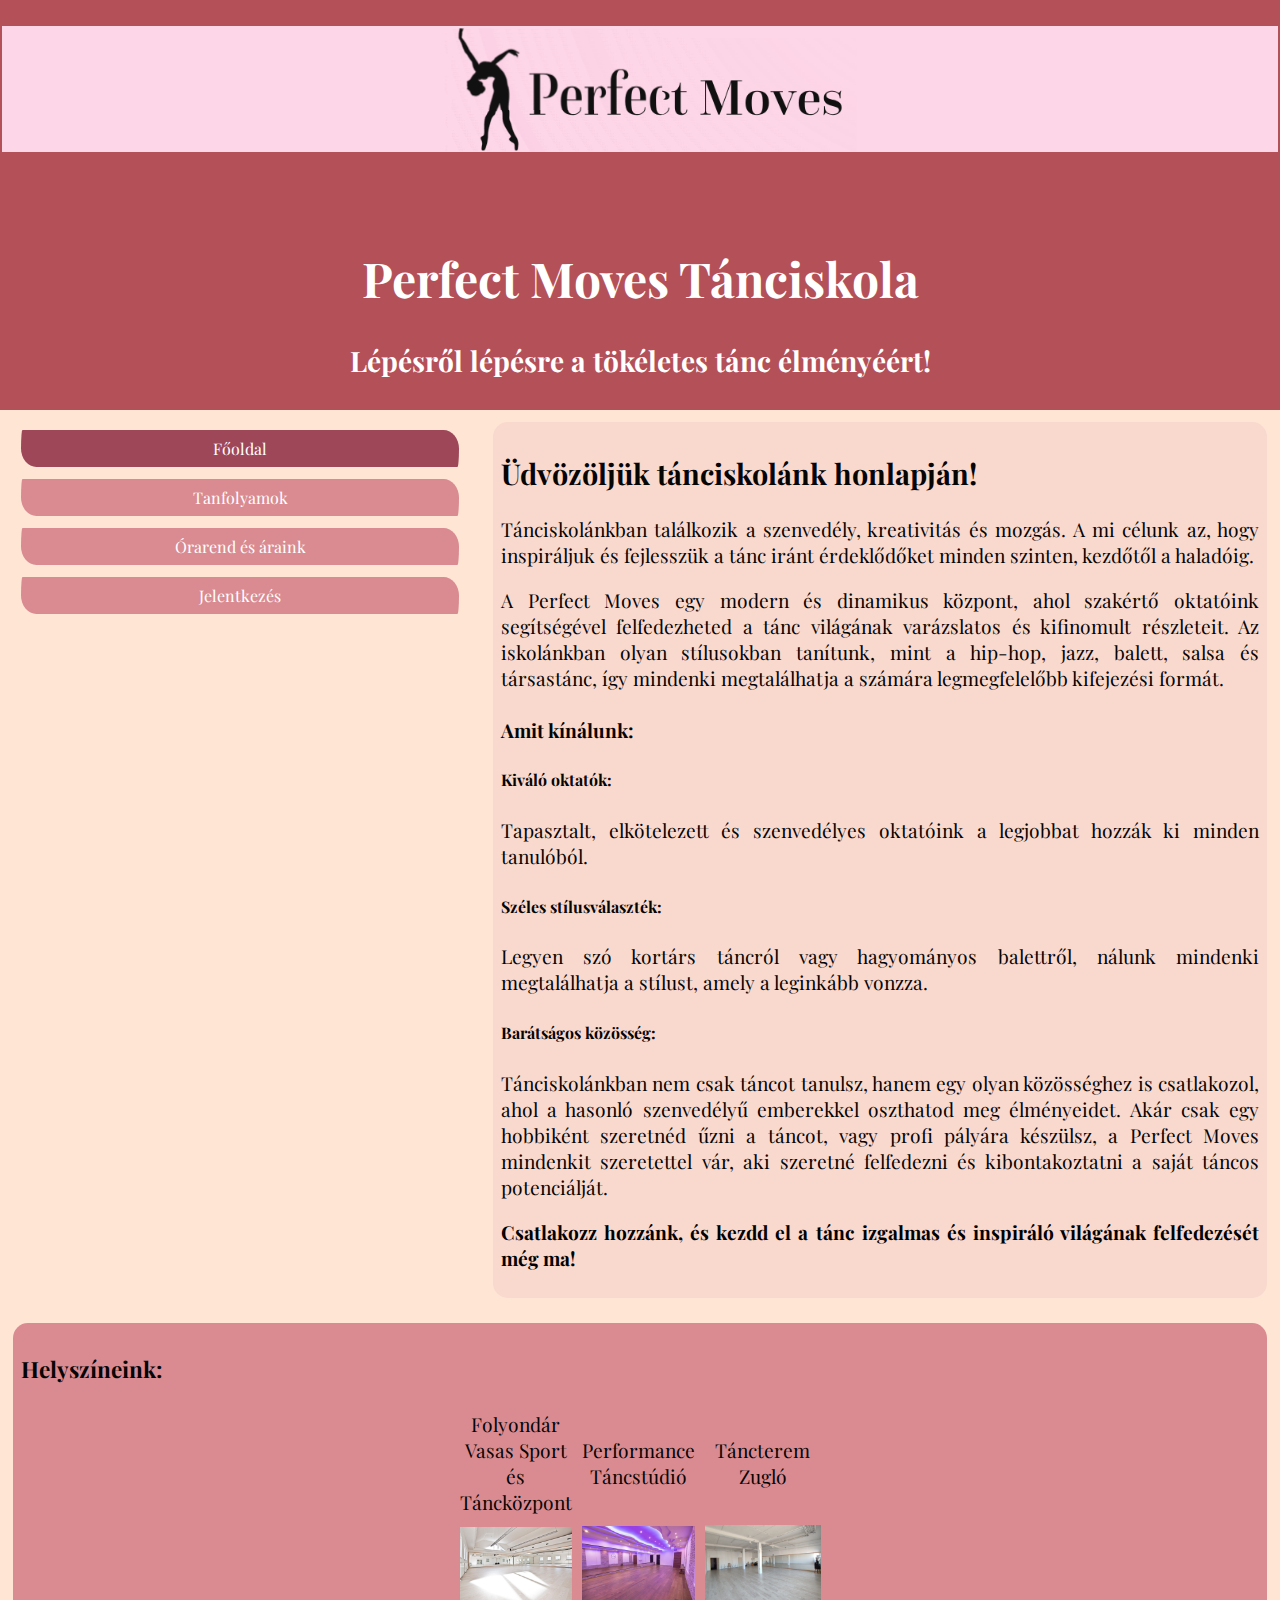
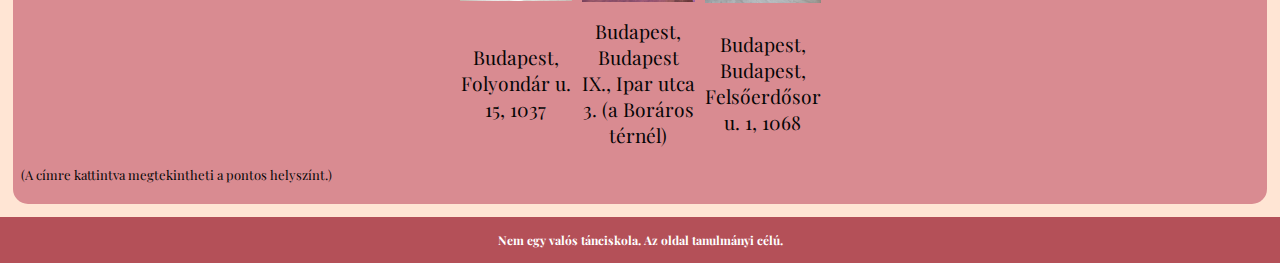
<file: weblap_beadandó/index.html>
<!DOCTYPE HTML>
<HTML lang="hu">

<head>
    <meta charset="utf-8">
    <meta name="viewport" content="width=device-width, initial-scale=1.0">
    <link rel="stylesheet" href="style.css">
    <meta name="description" content="Perfect Moves Tánciskola weboldala">
    <meta name="copyright" content="Csak tanulmányi célokra">
    <meta name="author" content="Zsámbokréty Zsófia">
    <link rel="preconnect" href="https://fonts.googleapis.com">
    <link rel="preconnect" href="https://fonts.googleapis.com">
    <link rel="preconnect" href="https://fonts.gstatic.com" crossorigin>
    <link href="https://fonts.googleapis.com/css2?family=Playfair+Display&family=Roboto:wght@500&display=swap" rel="stylesheet">
    <link rel="icon" type= "image/x-icon" href="icon.png">
    <title>Perfect Moves Tánciskola</title>
    <link href="PlayfairDisplay-Italic-VariableFont_wght.ttf" rel="stylesheet">

</head>

<body>
    <header>
        <p><img src="logo2.png" alt="logo" class="logokep"></p><br>
        <h1>Perfect Moves Tánciskola</h1>
        <h3>Lépésről lépésre a tökéletes tánc élményéért!</h3>
    </header>
    <div class="container">
        <nav>
            <ul>
                <li><a class="active" href="#">Főoldal</a></li>
                <li><a href="Perfect Moves_tanfolyamok.html">Tanfolyamok</a></li>
                <li><a href="Perfect Moves_orarend.html">Órarend és áraink</a></li>
                <li><a href="Perfect Moves_jelentkezes.html">Jelentkezés</a></li>
            </ul>
        </nav>


        <article>
            <h2>Üdvözöljük tánciskolánk honlapján!</h2>
            <p>Tánciskolánkban találkozik a szenvedély, kreativitás és mozgás.
                A mi célunk az, hogy inspiráljuk és fejlesszük a tánc iránt érdeklődőket minden
                szinten, kezdőtől a haladóig.

            <p>A Perfect Moves egy modern és dinamikus központ, ahol szakértő oktatóink segítségével
                felfedezheted a tánc világának varázslatos és kifinomult részleteit. Az iskolánkban olyan
                stílusokban tanítunk, mint a hip-hop, jazz, balett, salsa és társastánc, így
                mindenki megtalálhatja a számára legmegfelelőbb kifejezési formát.</p>

            <h4>Amit kínálunk:</h4>

            <h5>Kiváló oktatók:</h5> Tapasztalt, elkötelezett és szenvedélyes oktatóink a legjobbat hozzák ki minden
            tanulóból.
            <h5>Széles stílusválaszték:</h5> Legyen szó kortárs táncról vagy hagyományos balettről, nálunk mindenki
            megtalálhatja a stílust, amely a leginkább vonzza.
            <h5>Barátságos közösség:</h5> Tánciskolánkban nem csak táncot tanulsz, hanem egy olyan közösséghez is
            csatlakozol, ahol a hasonló szenvedélyű emberekkel oszthatod meg élményeidet.
            Akár csak egy hobbiként szeretnéd űzni a táncot, vagy profi pályára készülsz, a Perfect Moves mindenkit
            szeretettel vár, aki szeretné felfedezni és kibontakoztatni a saját táncos
            potenciálját.
            <p><a class="csatlakozas" href="Perfect Moves_jelentkezes.html">Csatlakozz hozzánk, és kezdd el a tánc
                    izgalmas és inspiráló világának
                    felfedezését még ma!</a></p>
        </article>
        <aside>
            <h3>Helyszíneink:</h3>
            <table>
                <tr>
                    <td>Folyondár Vasas Sport és Táncközpont</td>
                    <td>Performance Táncstúdió</td>
                    <td>Táncterem Zugló</td>
                </tr>
                <tr>
                    <td><img src="folyondar_terem.jpg" alt="folyondar" class="teremkep"></td>
                    <td><img src="boráros_terem.jpg" alt="boraros" class="teremkep"></td>
                    <td><img src="zuglo_terem.jpg" alt="zuglo" class="teremkep"></td>
                </tr>

                <tr>
                    <td><a class=hely
                            href="https://www.google.com/maps/place/Folyond%C3%A1r+Vasas+Sport+%C3%A9s+T%C3%A1nck%C3%B6zpont/@47.5325373,19.0283884,16z/data=!4m15!1m8!3m7!1s0x4741d94f8c9003b7:0x9392c0807c3fbdd1!2sBudapest,+Folyond%C3%A1r+u.+15,+1037!3b1!8m2!3d47.5332277!4d19.02869!16s%2Fg%2F11c871xb48!3m5!1s0x4741d9455fc02b13:0x3ca11f9a41e8cd9a!8m2!3d47.534134!4d19.029952!16s%2Fg%2F11b7c5rjy2?entry=ttu">Budapest,
                            Folyondár u. 15, 1037</a></td>
                    <td><a class=hely
                            href="https://www.google.com/maps/place/Performance+T%C3%A1ncst%C3%BAdi%C3%B3+-+t%C3%A1ncterem+b%C3%A9rl%C3%A9s,+%C3%B3rad%C3%ADjas+teremb%C3%A9rl%C3%A9s,+kiad%C3%B3+terem+Budapest/@47.4777647,19.0671815,17.03z/data=!4m15!1m8!3m7!1s0x4741dcffad372e79:0x5b1d02986fd02fa0!2sBudapest,+Ipar+u.+3,+1095!3b1!8m2!3d47.477765!4d19.0696829!16s%2Fg%2F11fsx5hz5j!3m5!1s0x4741dd1c3596b34d:0xdcde420c4722187e!8m2!3d47.477765!4d19.0696829!16s%2Fg%2F11stt073hf?entry=ttu">Budapest,
                            Budapest IX., Ipar utca 3. (a Boráros térnél)</a></td>
                    <td><a class=hely
                        href="https://www.google.com/maps/place/Ballroom+T%C3%A1ncterem/@47.5079813,19.0696459,17z/data=!4m15!1m8!3m7!1s0x4741dc7a81f786df:0x26cbe9038aee1e3!2sBudapest,+Fels%C5%91erd%C5%91sor+u.+1,+1068!3b1!8m2!3d47.5079777!4d19.0722208!16s%2Fg%2F11c5jh1vjh!3m5!1s0x4741dc707f186079:0x4e7939e13c6a7210!8m2!3d47.5079726!4d19.0722114!16s%2Fg%2F11f3vzvlhz?entry=ttu">Budapest,
                        Budapest, Felsőerdősor u. 1, 1068</a></td>
                </tr>
            </table>
            <p class="cim">(A címre kattintva megtekintheti a pontos helyszínt.)</p>
            
        </aside>



    </div>
    <footer>Nem egy valós tánciskola. Az oldal tanulmányi célú.</footer>
</body>

</HTML>
</file>
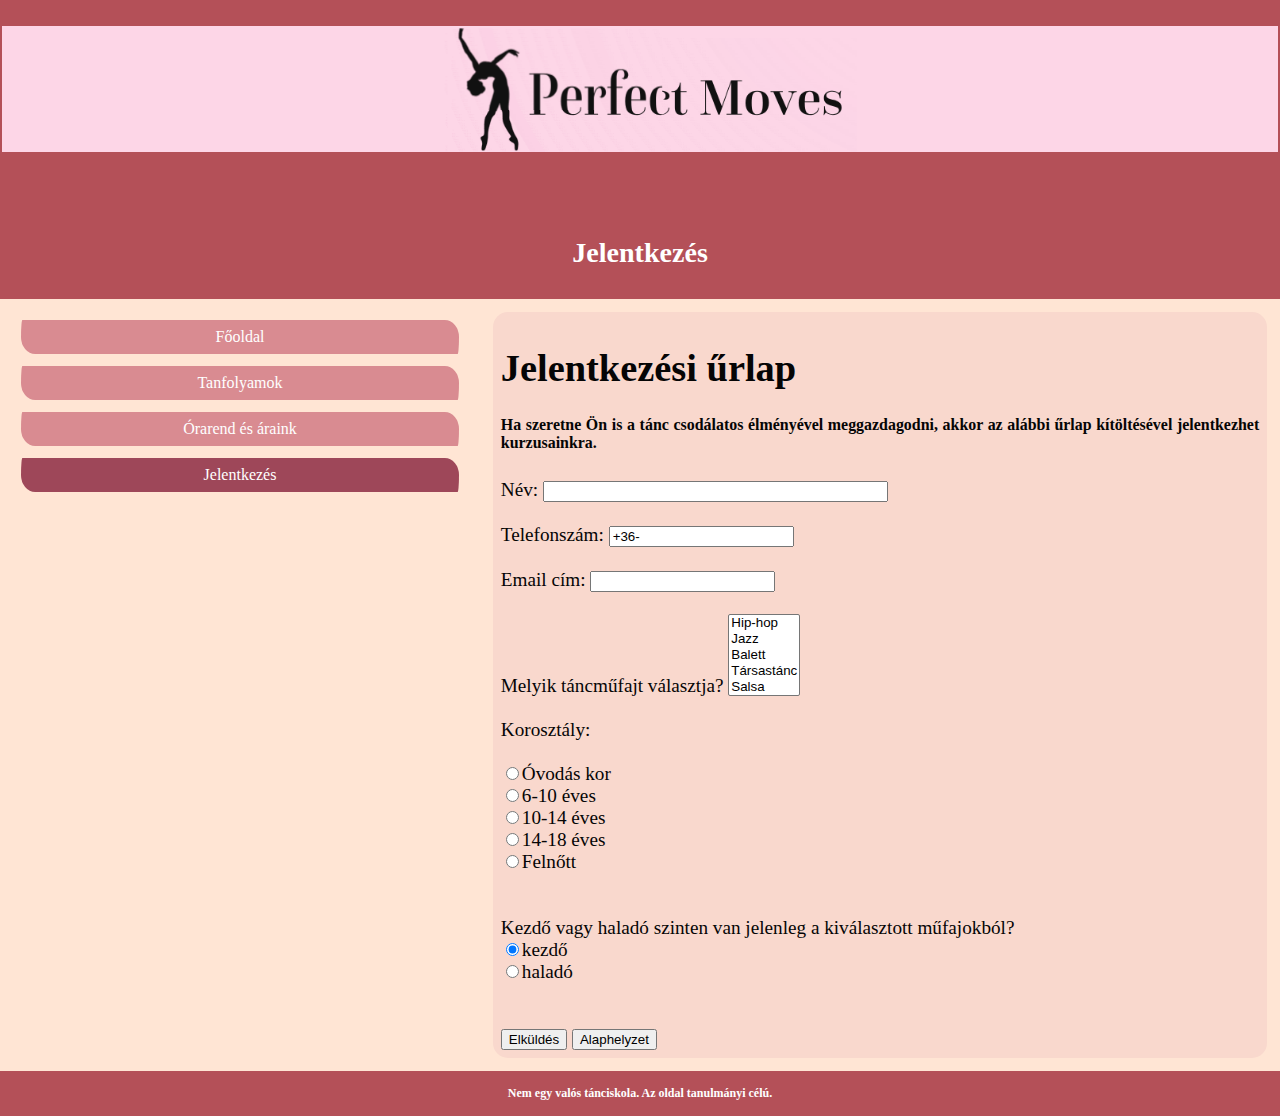
<file: weblap_beadandó/Perfect Moves_jelentkezes.html>
<!DOCTYPE HTML>
<HTML lang="hu">
<head>
    <meta charset="utf-8">
	<meta name="viewport" content="width=device-width, initial-scale=1.0">
    <link rel="stylesheet" href="style.css">
    <meta name="description" content="Perfect Moves Tánciskola weboldala">
    <meta name="copyright" content="Csak tanulmányi célokra">
    <meta name="author" content="Zsámbokréty Zsófia">
    <link rel="icon" type= "image/x-icon" href="icon.png">
    <title>Perfect Moves Tánciskola</title>
</head>

<body>
    <header>
        <p><img src="logo2.png" alt="logo" class="logokep"></p><br>
        <h3>Jelentkezés</h3>
    </header>
    <div class="container">
        <nav>
            <ul>
                <li><a href="Perfect Moves_index.html">Főoldal</a></li>
                <li><a href="Perfect Moves_tanfolyamok.html">Tanfolyamok</a></li>
                <li><a   href="Perfect Moves_orarend.html">Órarend és áraink</a></li>
                <li><a class="active" href="#">Jelentkezés</a></li>
            </ul>
        </nav>
       
       
        <article>
            <form method="post" action="http://szamtud.uni-corvinus.hu/receive.php">  
                <h1>Jelentkezési űrlap</h1> 
                <h5>Ha szeretne Ön is a tánc csodálatos élményével meggazdagodni, akkor az alábbi űrlap kítöltésével jelentkezhet kurzusainkra.</h5> 
                <label>Név: <input type="text" required  name="nev" size="40" ></label><br>
               
                <br>
                <label>Telefonszám: <input type="text" required  name="telszam" value="+36-" ></label><br><br>
                <label>Email cím: <input type="email" required name="email" value="" ></label><br>
                <br>
                <label>Melyik táncműfajt választja?
                    <select name="mufaj[]" multiple required size="5">
                        <option value="hiphop">Hip-hop</option>
                        <option value="jazz">Jazz</option>
                        <option value="balett">Balett</option> 
                        <option value="tarsas">Társastánc</option> 
                        <option value="salsa">Salsa</option> 
                    </select> 
                </label><br><br>
                Korosztály:<br><br>
                <label><input type="radio"  name="kor" value="ovi">Óvodás kor<br></label>
                <label><input type="radio"  name="kor" value="hat">6-10 éves <br></label>
                <label><input type="radio" name="kor" value="tiz">10-14 éves<br></label>
                <label><input type="radio" name="kor" value="tiznegy">14-18 éves<br></label>
                <label><input type="radio" name="kor" value="felnott">Felnőtt<br></label>
                <br><br>
                Kezdő vagy haladó szinten van jelenleg a kiválasztott műfajokból?<br>
                <label><input type="radio"  name="kivalaszt" checked value="kezdo">kezdő <br></label>
                <label><input type="radio" name="kivalaszt" value="halado">haladó <br></label>
                <br><br>
                <label><input type="submit" value="Elküldés"></label>
                <label><input type="reset" value="Alaphelyzet"> </label><br>
        </article>
        
      
    
    </div>
    <footer>Nem egy valós tánciskola. Az oldal tanulmányi célú.</footer>
</body>

</HTML>
</file>
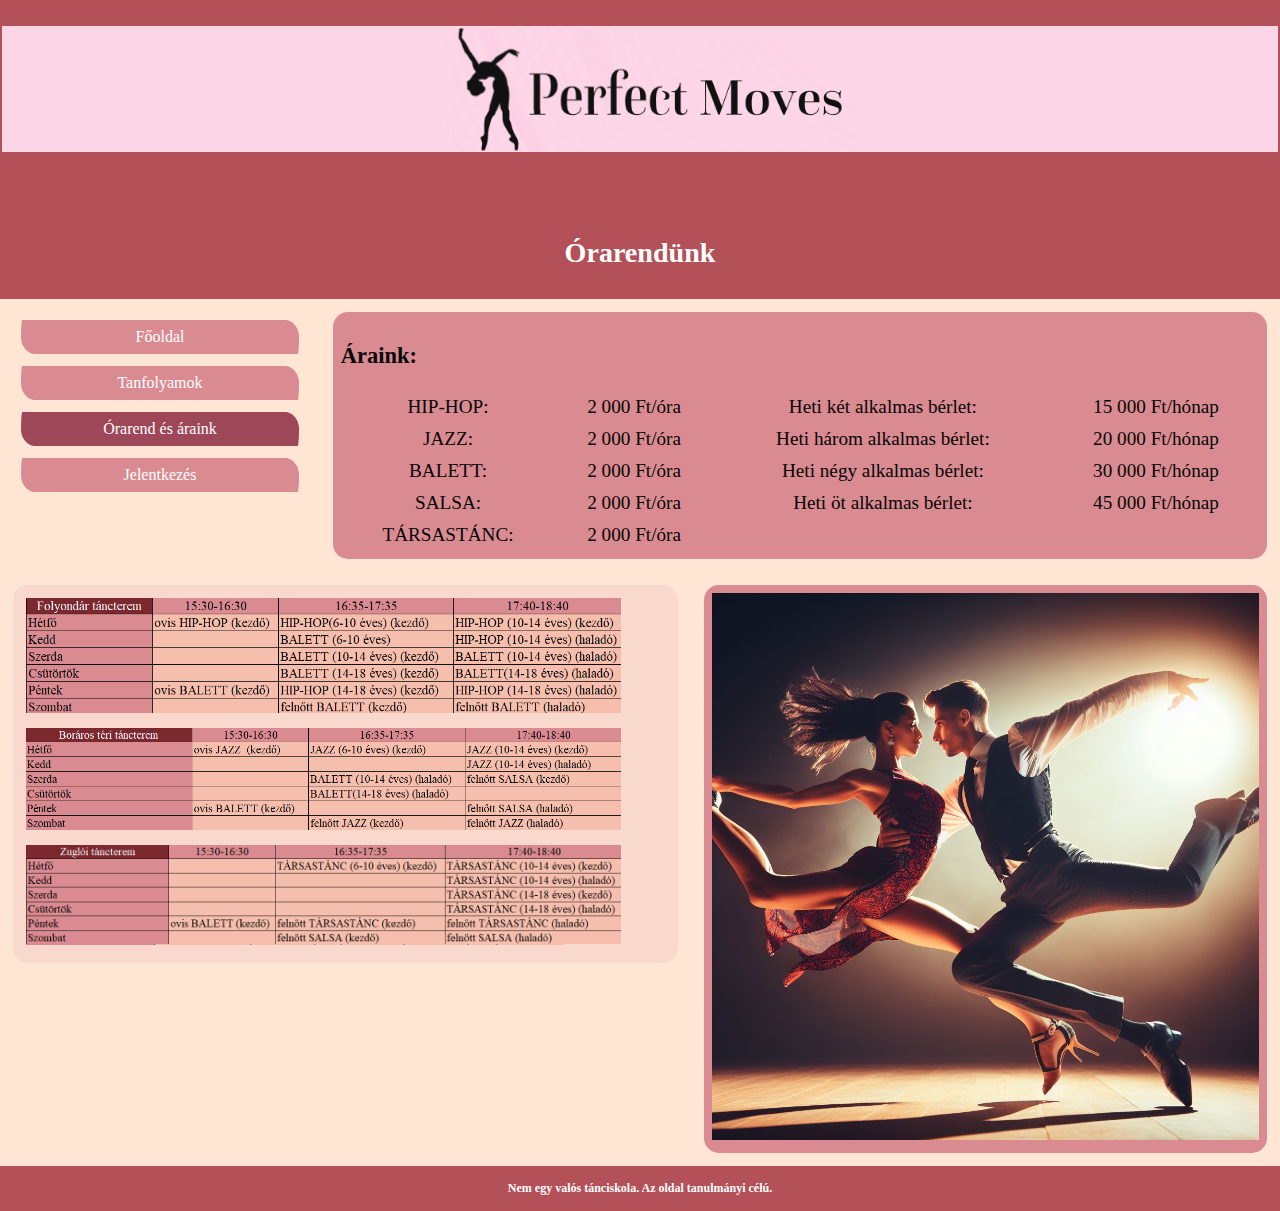
<file: weblap_beadandó/Perfect Moves_orarend.html>
<!DOCTYPE HTML>
<HTML lang="hu">
<head>
    <meta charset="utf-8">
	<meta name="viewport" content="width=device-width, initial-scale=1.0">
    <link rel="stylesheet" href="style.css">
    <meta name="description" content="Perfect Moves Tánciskola weboldala">
    <meta name="copyright" content="Csak tanulmányi célokra">
    <meta name="author" content="Zsámbokréty Zsófia">
    <link rel="icon" type= "image/x-icon" href="icon.png">
    <title>Perfect Moves Tánciskola</title>
</head>

<body>
    <header>
        <p><img src="logo2.png" alt="logo" class="logokep"></p><br>
        <h3>Órarendünk</h3>
    </header>
    <div class="container">
        <nav>
            <ul>
                <li><a href="Perfect Moves_index.html">Főoldal</a></li>
                <li><a href="Perfect Moves_tanfolyamok.html">Tanfolyamok</a></li>
                <li><a class="active"  href="#">Órarend és áraink</a></li>
                <li><a href="Perfect Moves_jelentkezes.html">Jelentkezés</a></li>
            </ul>
        </nav>
        <aside class="arak">
            <h3>Áraink:</h3>
            <table class="araktabla">
                <tr>
                    <td>HIP-HOP:</td>
                    <td>2 000 Ft/óra</td>
                 
                    <td>Heti két alkalmas bérlet:</td>
                    <td>15 000 Ft/hónap</td>
                </tr>
                <tr>
                    <td>JAZZ:</td>
                    <td>2 000 Ft/óra</td>
                  
                    <td>Heti három alkalmas bérlet:</td>
                    <td>20 000 Ft/hónap</td>
                </tr>
                
                <tr>
                    <td>BALETT:</td>
                    <td>2 000 Ft/óra</td>
                  
                    <td>Heti négy alkalmas bérlet:</td>
                    <td>30 000 Ft/hónap</td>
                </tr>
                <tr>
                    <td>SALSA:</td>
                    <td>2 000 Ft/óra</td>
                  
                    <td>Heti öt alkalmas bérlet:</td>
                    <td>45 000 Ft/hónap</td>
                </tr>
                <tr>
                    <td>TÁRSASTÁNC:</td>
                    <td>2 000 Ft/óra</td>
                  <td></td>
                  <td></td>
                    
                </tr>
            </table>
        </aside>
        
        <article>
            <table class="ora">
                    <tr>
                        <td>
                        <img src="folyondar_orarend.png" class="tabla">
                        </td>
                    </tr>
                    
                    <tr>
                        <td>
                        <img src="boraros_orarend.png" class="tabla">
                        </td>
                    </tr>
                    
                    <tr>
                        <td>
                        <img src="zuglo_orarend.png" class="tabla">
                        </td>
                    </tr>
            </table>

        </article>

      
            <aside class="kep">
                <img src="versenytanc.jpg" alt="versenytanc" class="logokep">
            </aside >
            
      
    
    </div>
    <footer>Nem egy valós tánciskola. Az oldal tanulmányi célú.</footer>
</body>

</HTML>
</file>
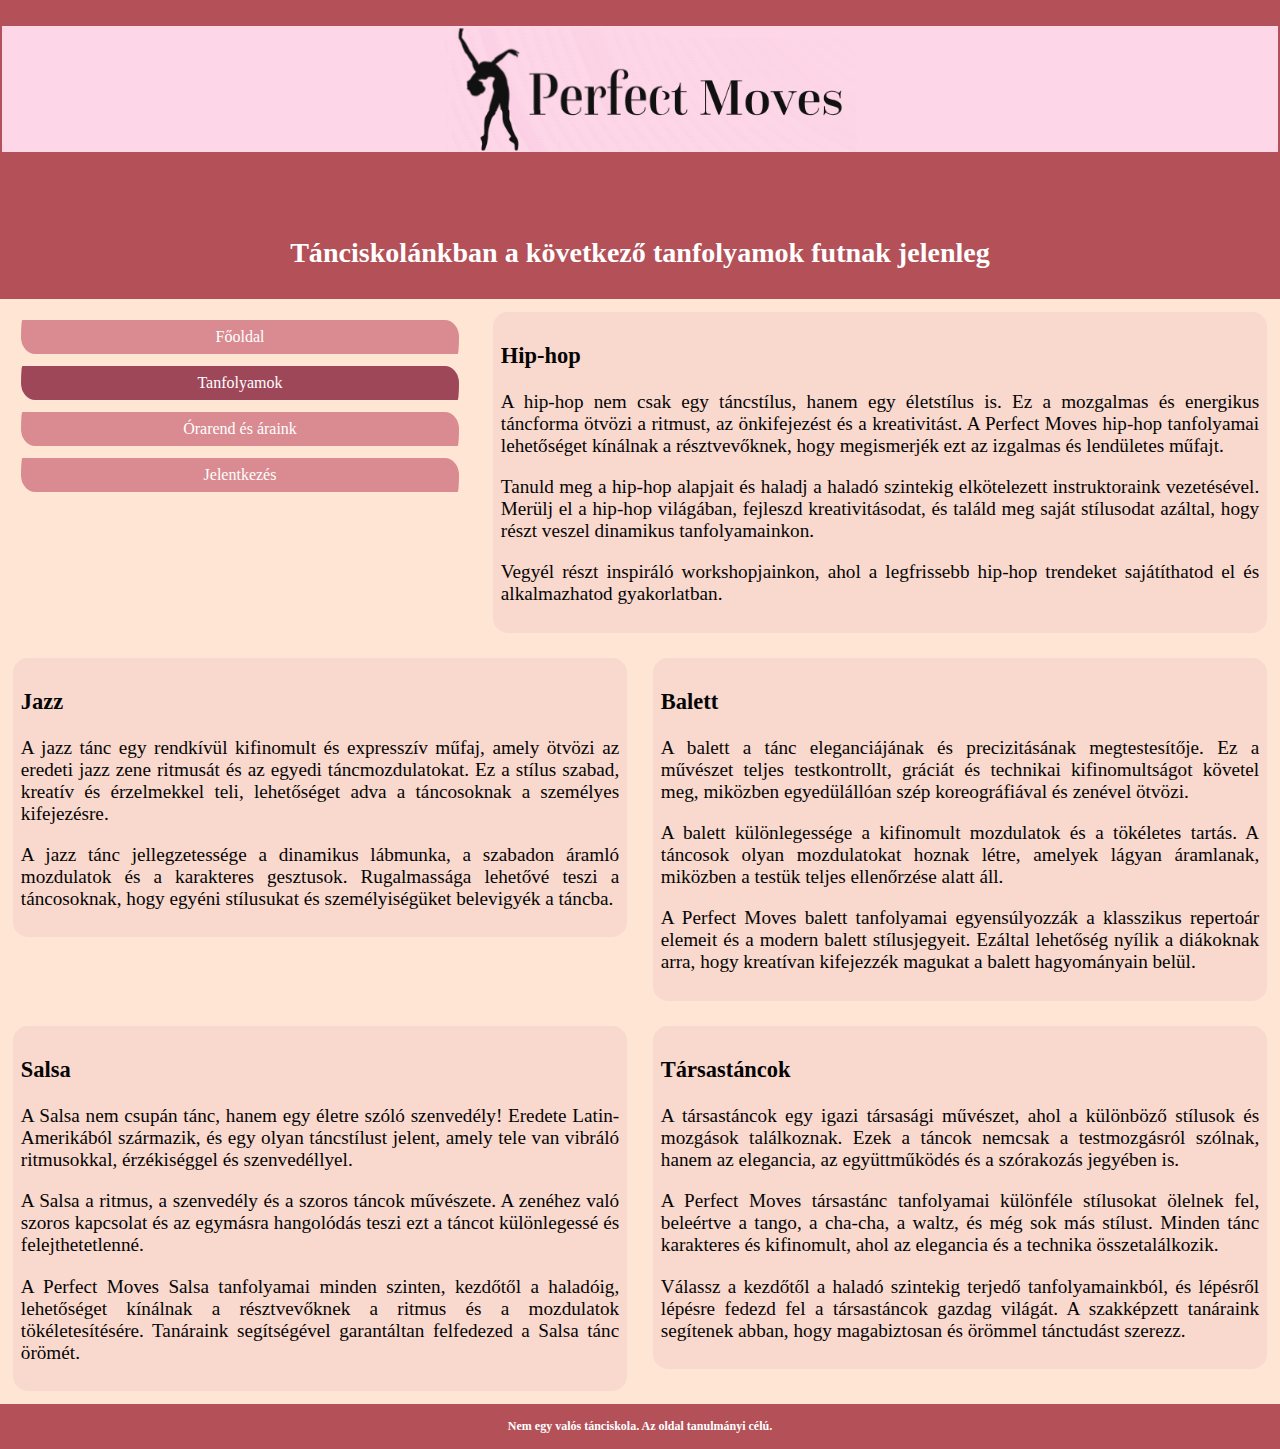
<file: weblap_beadandó/Perfect Moves_tanfolyamok.html>
<!DOCTYPE HTML>
<HTML lang="hu">

<head>
    <meta charset="utf-8">
    <meta name="viewport" content="width=device-width, initial-scale=1.0">
    <link rel="stylesheet" href="style.css">
    <meta name="description" content="Perfect Moves Tánciskola weboldala">
    <meta name="copyright" content="Csak tanulmányi célokra">
    <meta name="author" content="Zsámbokréty Zsófia">
    <link rel="icon" type= "image/x-icon" href="icon.png">
    <title>Perfect Moves Tánciskola</title>
</head>

<body>
    <header>
        <p><img src="logo2.png" alt="logo" class="logokep"></p><br>
        <h3>Tánciskolánkban a következő tanfolyamok futnak jelenleg</h3>
    </header>
    <div class="container">
        <nav>
            <ul>
                <li><a href="Perfect Moves_index.html">Főoldal</a></li>
                <li><a class="active" href="#">Tanfolyamok</a></li>
                <li><a href="Perfect Moves_orarend.html">Órarend és áraink</a></li>
                <li><a href="Perfect Moves_jelentkezes.html">Jelentkezés</a></li>
            </ul>
        </nav>


        <article>
           
            <h3>Hip-hop</h3>
            <p>A hip-hop nem csak egy táncstílus, hanem egy életstílus is. Ez a mozgalmas és energikus táncforma ötvözi
                a ritmust, az önkifejezést és a kreativitást. A Perfect Moves hip-hop tanfolyamai lehetőséget
                kínálnak a résztvevőknek, hogy megismerjék ezt az izgalmas és lendületes műfajt.</p>
            <p>Tanuld meg a hip-hop alapjait és haladj a haladó szintekig elkötelezett instruktoraink vezetésével.

                Merülj el a hip-hop világában, fejleszd kreativitásodat, és találd meg saját
                stílusodat azáltal, hogy részt veszel dinamikus tanfolyamainkon.</p>

            <p>Vegyél részt inspiráló workshopjainkon, ahol a legfrissebb hip-hop trendeket
                sajátíthatod el és alkalmazhatod gyakorlatban.</p>
        </article>

        <article>
            <h3>Jazz</h3>
            <p>A jazz tánc egy rendkívül kifinomult és expresszív műfaj, amely ötvözi az eredeti jazz zene ritmusát és
                az
                egyedi táncmozdulatokat. Ez a stílus szabad, kreatív és érzelmekkel teli, lehetőséget adva a táncosoknak
                a
                személyes kifejezésre.</p>

            <p>A jazz tánc jellegzetessége a dinamikus lábmunka, a szabadon áramló mozdulatok és a karakteres gesztusok.
                Rugalmassága lehetővé teszi a táncosoknak, hogy egyéni stílusukat és személyiségüket belevigyék a
                táncba.</p>
        </article>
        <article>
            <h3>Balett</h3>
            <p>A balett a tánc eleganciájának és precizitásának megtestesítője. Ez a művészet teljes testkontrollt,
                gráciát és technikai kifinomultságot követel meg, miközben egyedülállóan szép koreográfiával és zenével
                ötvözi.</p>

            <p>A balett különlegessége a kifinomult mozdulatok és a tökéletes tartás. A táncosok olyan mozdulatokat
                hoznak létre, amelyek lágyan áramlanak, miközben a testük teljes ellenőrzése alatt áll.</p>
            <p>A Perfect Moves balett tanfolyamai egyensúlyozzák a klasszikus repertoár elemeit és a modern balett
                stílusjegyeit. Ezáltal lehetőség nyílik a diákoknak arra, hogy kreatívan kifejezzék magukat a balett
                hagyományain belül.</p>
        </article>
        <article>
            <h3>Salsa</h3>
            <p>A Salsa nem csupán tánc, hanem egy életre szóló szenvedély! Eredete Latin-Amerikából származik, és egy
                olyan táncstílust jelent, amely tele van vibráló ritmusokkal, érzékiséggel és szenvedéllyel.</p>

            <p>A Salsa a ritmus, a szenvedély és a szoros táncok művészete. A zenéhez való szoros kapcsolat és az
                egymásra hangolódás teszi ezt a táncot különlegessé és felejthetetlenné.</p>
            <p>A Perfect Moves Salsa tanfolyamai minden szinten, kezdőtől a haladóig, lehetőséget kínálnak a
                résztvevőknek a ritmus és a mozdulatok tökéletesítésére. Tanáraink segítségével garantáltan felfedezed a
                Salsa tánc örömét.</p>
        </article>
        <article>
            <h3>Társastáncok</h3>
            <p>A társastáncok egy igazi társasági művészet, ahol a különböző stílusok és mozgások találkoznak. Ezek a
                táncok nemcsak a testmozgásról szólnak, hanem az elegancia, az együttműködés és a szórakozás jegyében
                is.</p>

            <p>A Perfect Moves társastánc tanfolyamai különféle stílusokat ölelnek fel, beleértve a tango, a cha-cha, a
                waltz, és még sok más stílust. Minden tánc karakteres és kifinomult, ahol az elegancia és a technika
                összetalálkozik.</p>
            <p>Válassz a kezdőtől a haladó szintekig terjedő tanfolyamainkból, és lépésről lépésre fedezd fel a
                társastáncok gazdag világát. A szakképzett tanáraink segítenek abban, hogy magabiztosan és örömmel
                tánctudást szerezz.</p>
        </article>


    </div>
    <footer>Nem egy valós tánciskola. Az oldal tanulmányi célú.</footer>
</body>

</HTML>
</file>
<file: weblap_beadandó/style.css>
/*====ALTALANOS====*/

* {
    box-sizing: border-box;
}

html {
    padding: 0px;
    margin: 0px;
}

body {
    background-color: rgb(255, 229, 212);
    padding: 0px;
    margin: 0px;
    font-family: "Playfair Display";
    font-family: 'Playfair Display', serif;
  
}

.container {
   display: flex;
    flex-direction: row;
    flex-wrap: wrap;
    justify-content: space-around;
}

.container>*{margin:1%;
height:fit-content;}

/*====TAGEK====*/

header {
    padding: 2px;
    margin: 0px;
    background-color: rgb(180, 80, 88);
    text-align: center;
    font-size: 1.5em;
    color: rgb(255, 255, 255);
}

article {
    background-color: rgb(27, 123, 52);
    padding: 0px 8px;
    color: #ffffff;
    text-align: justify;
    border-radius: 15px;
	flex:1 1 100%;
}



article {
    background-color: rgb(249, 216, 205);
    padding: 8px;
    color: #050505;
    font-size: 0.84em;
    border-radius: 15px;
	flex:1 1 100%;
    font-size: 1.2em
}

aside{float: left;
    background-color: rgb(217, 139, 145);
    padding: 8px;
    color: #050505;
    font-size: 0.84em;
    border-radius: 15px;
	flex:1 1 100%;
    font-size: 1.2em}

table{border-collapse: collapse;
width: 5%;
margin-left: auto;
margin-right: auto;}

footer {
    background-color: rgb(180, 80, 88);
    color: rgb(255, 255, 255);
    text-align: center;
    font-size: 12px;
    font-weight: bold;
    padding: 15px;
}

td{text-align: center;
}
/*====MENU====*/

nav {
    padding: 8px;
		flex:1 1 100%;
}

nav ul {
    list-style-type: none;
    margin: 0;
    padding: 0;
}

nav li a {
    display: block;
    padding: 8px;
    margin-bottom: 12px;
    color: rgb(255, 255, 255);
    background-color: rgb(217, 139, 145);
    border-radius: 10px 100px / 120px;
    text-align: center;
    text-decoration: none;
}

nav ul li a.active {
    background-color: rgb(158, 71, 89);
}

nav li a:hover {
    background-color: rgb(249, 216, 205);
}

/*====OSZTALYOK====*/
a.csatlakozas{
    font-weight: bold;
    text-align: center;
    text-decoration: none;
    color: black;
}

td{ 
margin: 0 20% 0 20%;
padding: 5px;}

img.logokep {
    height: auto;
    width: 100%;
    

}
.tabla{width: 4500%;}

.ora{float:left;}
.versenykep{
    height: 20%;
    width: 50%;
    float: right;

}
.cim{font-size: small;}
.hely{text-decoration: none;
color:#050505}

.arak{float: right;}

.araktabla{width: 100%;
}

img.teremkep {
    height: auto;
    width: 100%;


}

img.hip-hopkep{
    float: right;
    width: 30%;
    padding: 10px;
}

h2.cikkcim {
    display: table;
    text-align: left;
}

p.tartalom {
    padding: 3px;
    text-indent: 1.1em;
}



@media all and (min-width: 600px) {
    /*tablet*/
    nav {
  flex-basis:23%;
    }
    article {
 flex-basis:73%;
    }
    aside {
  flex-basis:100%;
    }
    aside.arak {
  flex-basis:73%;
    }
    aside.kep {
    flex-basis:30%;
    }
    article.rend{
 flex-basis:100%;
    }
    .tabla{width: 2700%;}
}

@media all and (min-width: 768px) {
    /*számítógép*/
    nav {
        flex-basis: 23%;
    }
    article {
  flex-basis:48%;
    }
    article, article.szilva2 {
        flex-basis: 48%;
    }
    article.rend {
        float: left;
        flex-basis: 40%;
    }
    aside {
  flex-basis: 23%;
    }
    aside.kep {
        float: right;
        flex-basis:40%;
        }
    .tabla{width: 2650%;}
}
</file>
